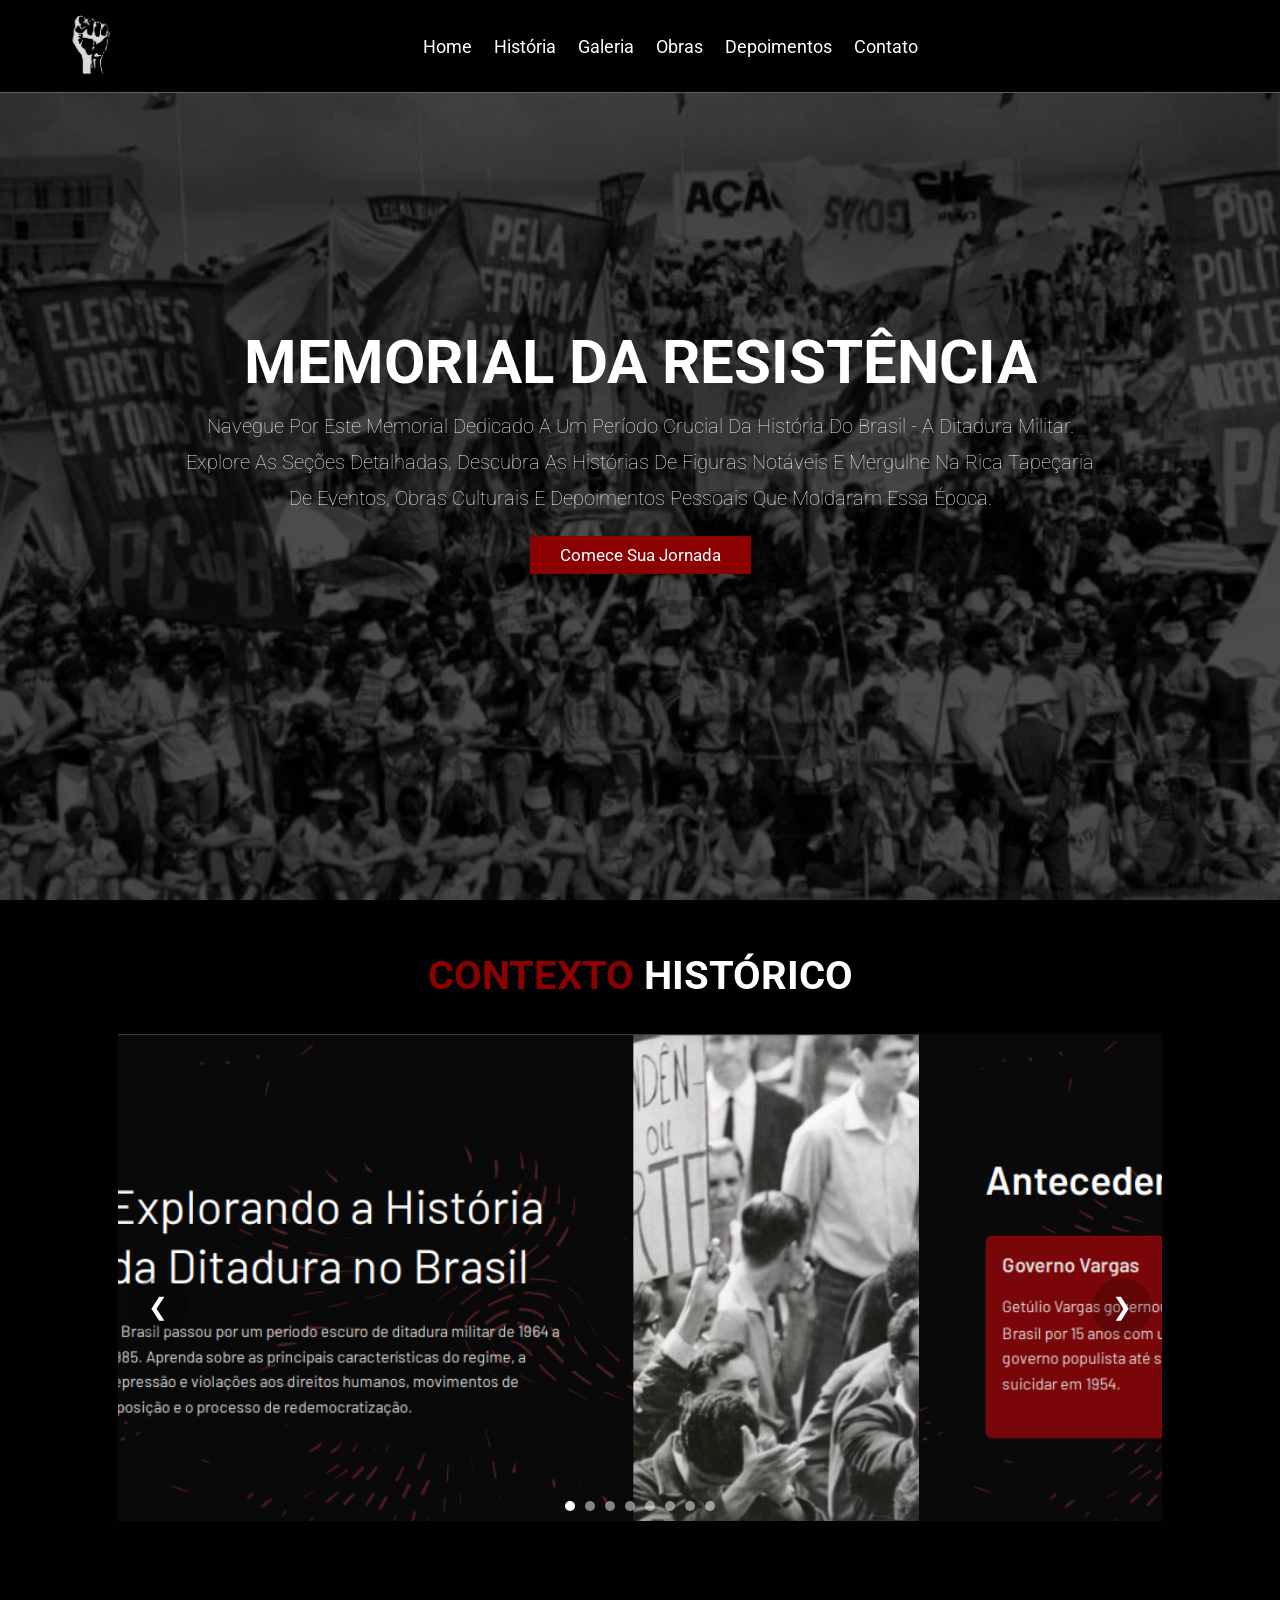
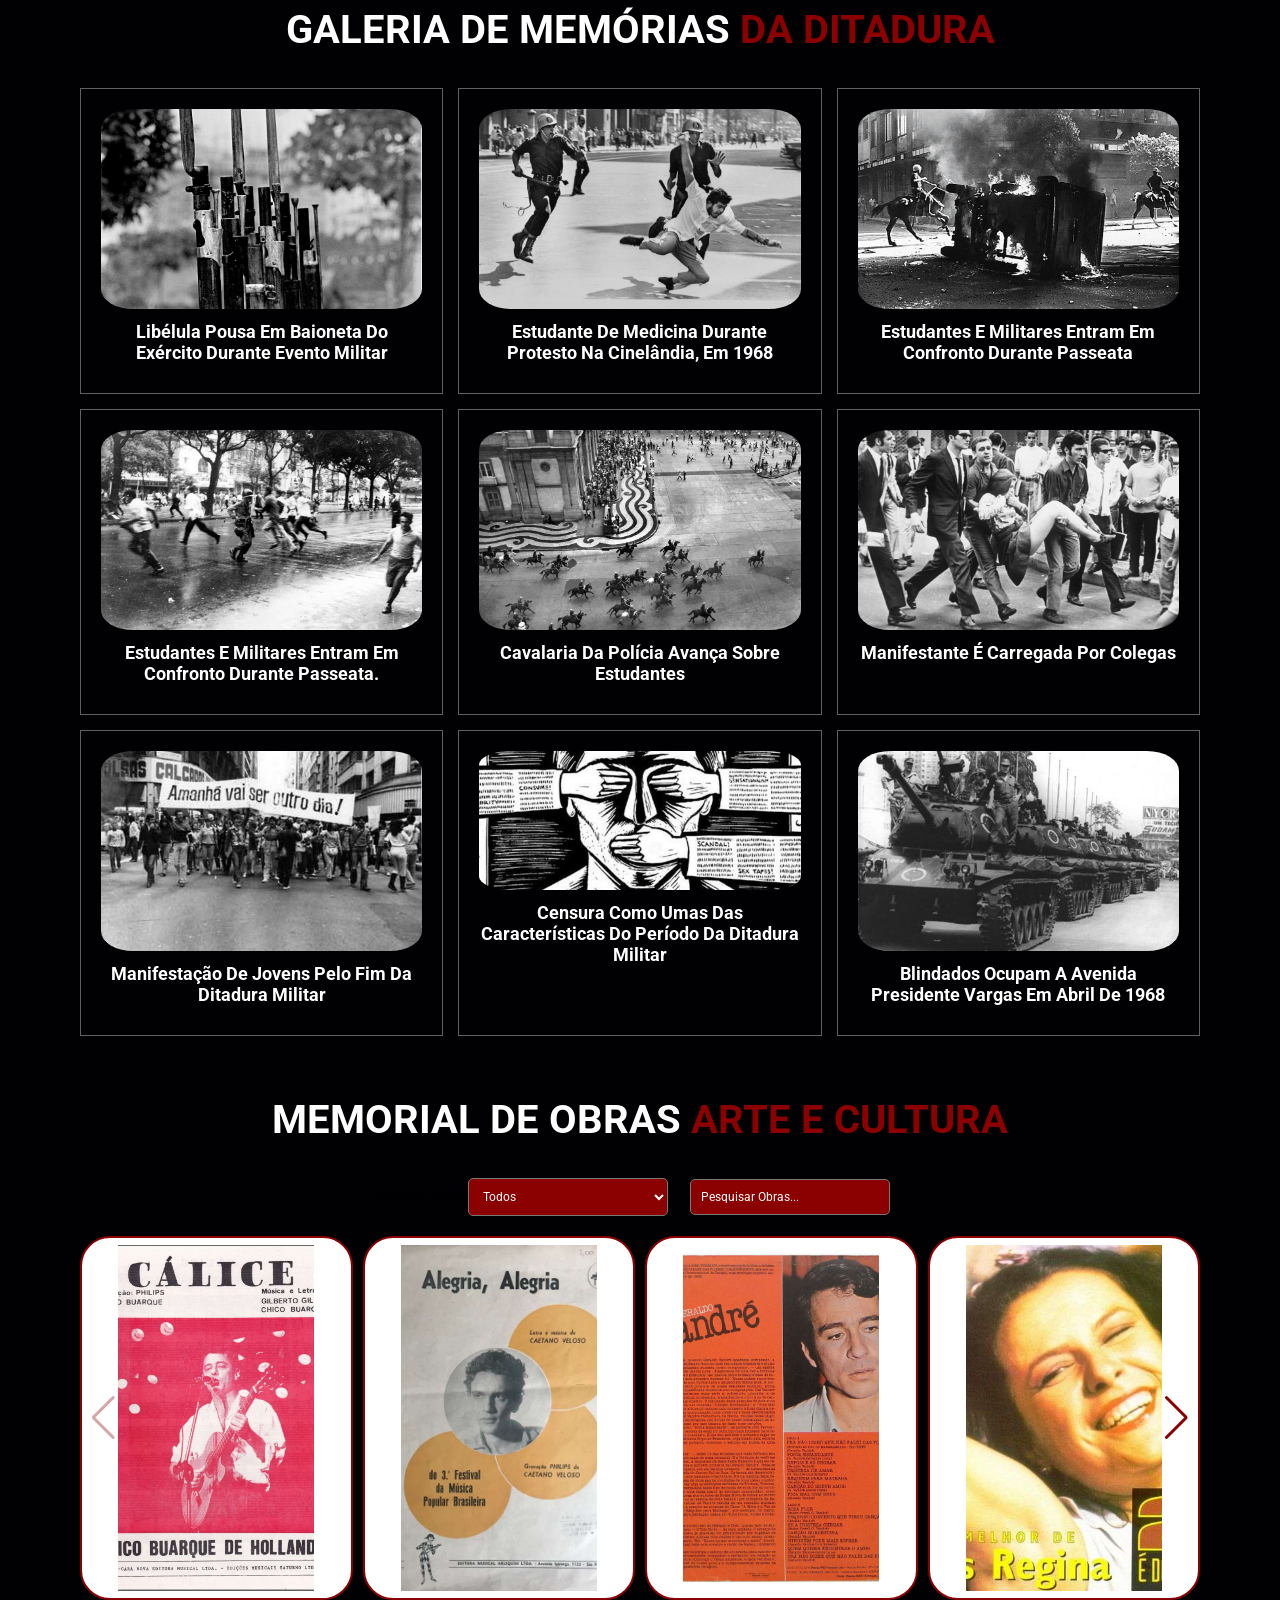
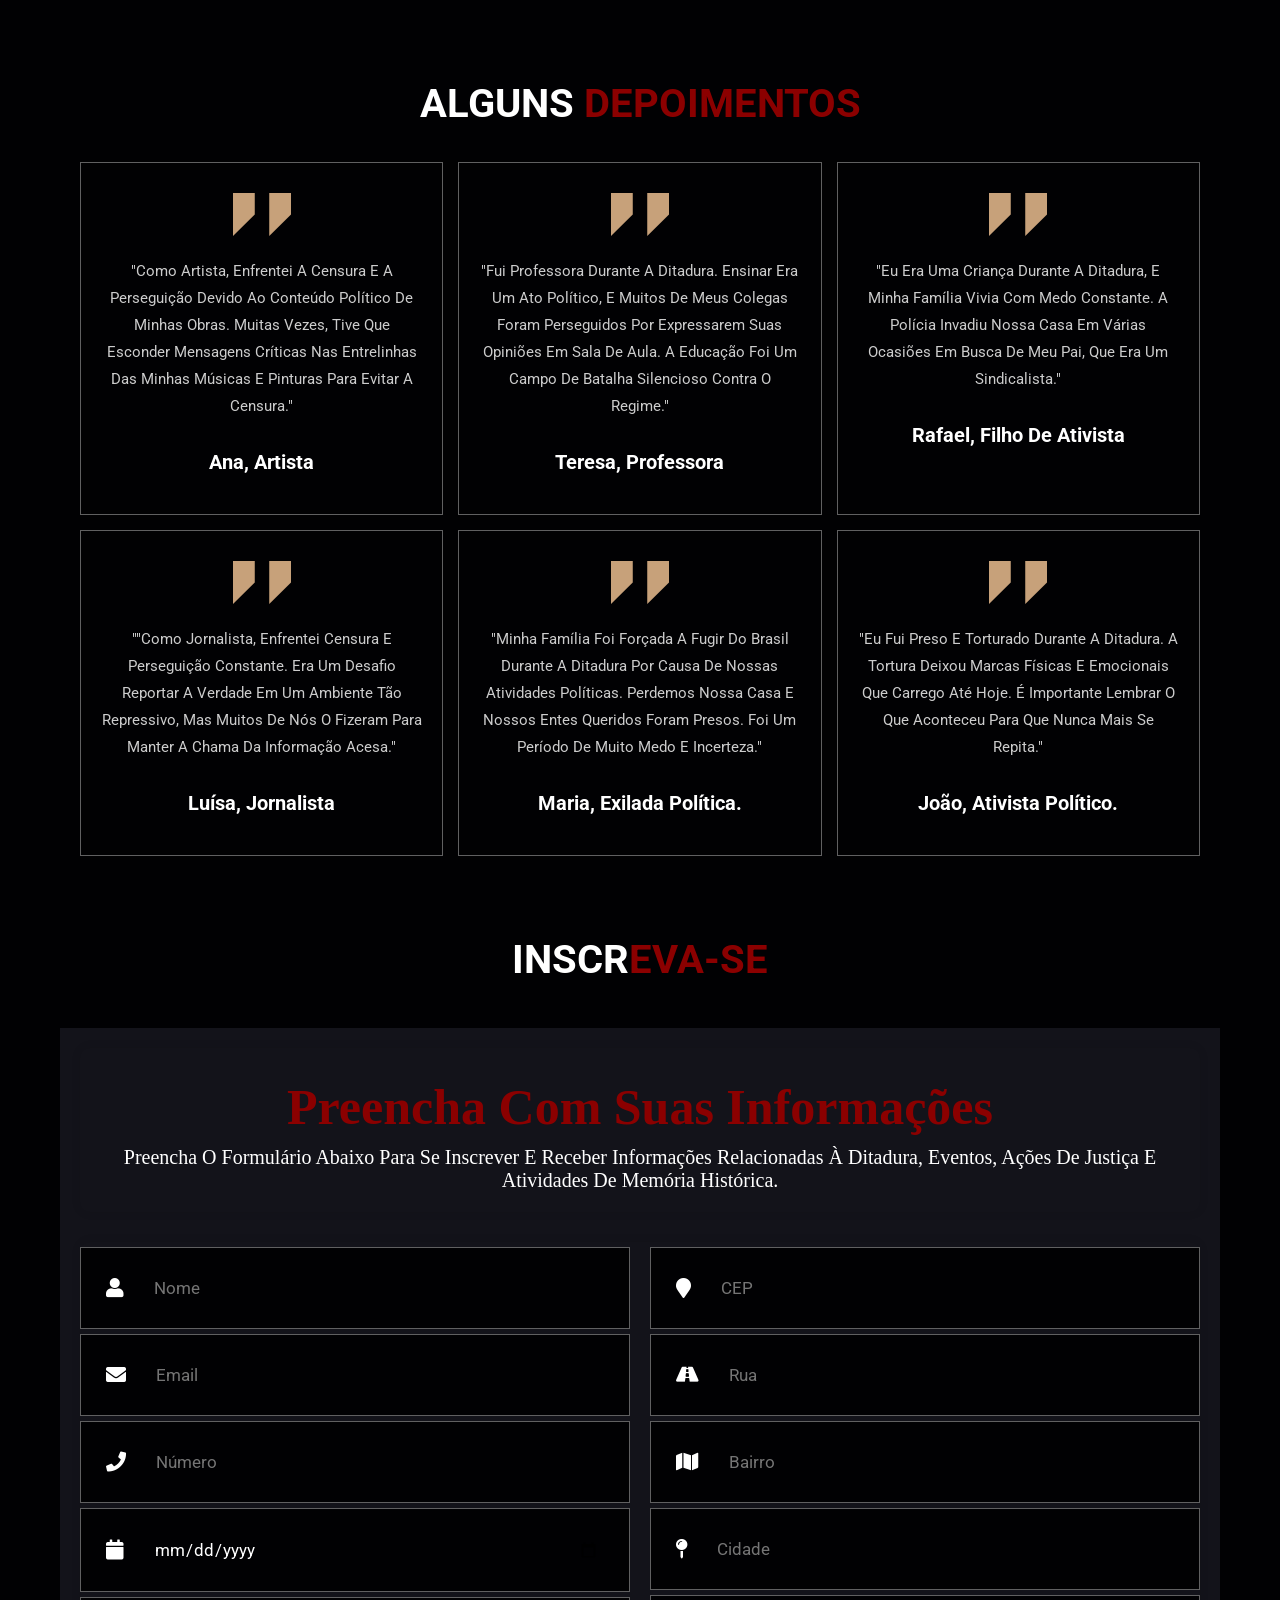
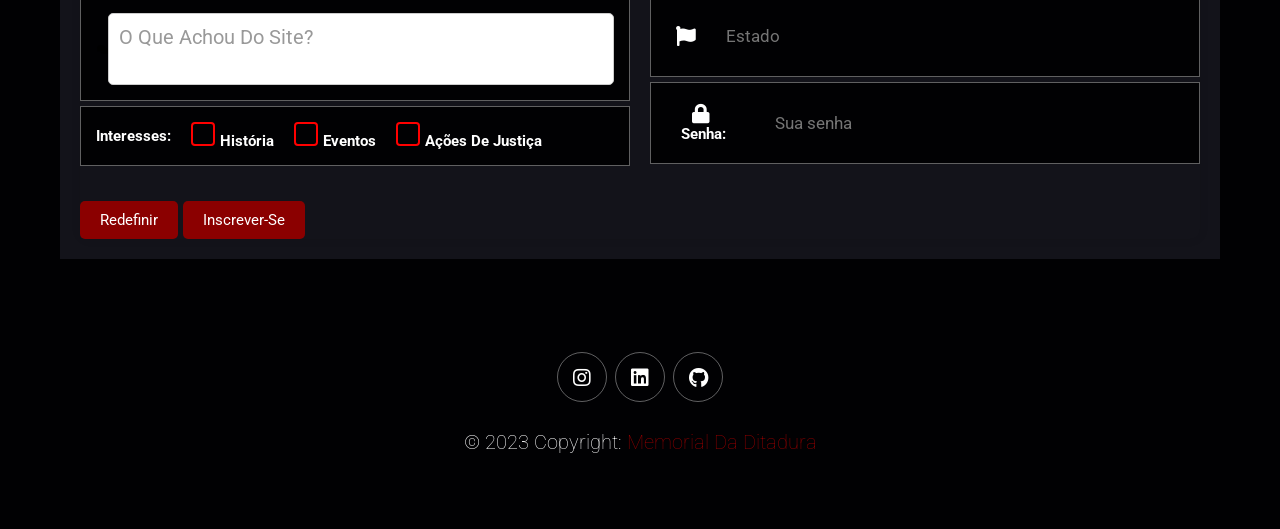
<file: index.html>
<!DOCTYPE html>
<html lang="PT-BR">
<head>
    <meta charset="UTF-8">
    <meta http-equiv="X-UA-Compatible" content="IE=edge">
    <meta name="viewport" content="width=device-width, initial-scale=1.0">
    <title>Memorial da Resistência</title>

  
    <link rel="stylesheet" href="https://cdnjs.cloudflare.com/ajax/libs/font-awesome/5.15.4/css/all.min.css">
    <script src="https://code.jquery.com/jquery-3.6.0.min.js"></script>
    <script src="https://cdn.jsdelivr.net/npm/swiper/swiper-bundle.min.js"></script>
    <link rel="stylesheet" href="https://unpkg.com/swiper/swiper-bundle.min.css" />
    <script src="https://unpkg.com/swiper/swiper-bundle.min.js"></script>

    <link rel="stylesheet" href="css/style.css">

</head>
<body>

<header class="header">

    <section class="flex">

        <a href="#home" class="logo">
            <img src="images/resistencia.png" alt="">
        </a>
    
        <nav class="navbar">
            <a href="#home">home</a>
            <a href="#carousel">história</a>
            <a href="#menu">Galeria</a>
            <a href="#products">Obras</a>
            <a href="#review">Depoimentos</a>
            <a href="#contact">Contato</a>
        </nav>
    
        <div class="icons">
            <div class="fas fa-bars" id="menu-btn"></div>
        </div>
    </section>

</header>


<div class="home-container">
    <div class="shadow-overlay"></div>
    <section class="home" id="home">
        
        <div class="content">
            <h3>Memorial da Resistência</h3>
            <p>Navegue por este memorial dedicado a um período crucial da história do Brasil - a Ditadura Militar. Explore as seções detalhadas, descubra as histórias de figuras notáveis e mergulhe na rica tapeçaria de eventos, obras culturais e depoimentos pessoais que moldaram essa época.</p>
            <a href="#about" class="btn">Comece sua Jornada</a>
        </div>
        
    
    </section>

</div>

<br><br>
<section class="about" id="about">
    <h1 class="heading"> <span>Contexto</span> Histórico </h1>
    <div class="carousel" id="carousel">
        <div class="carousel-container">
            <img src="images/slide1.png" alt="Imagem 1">
            <img src="images/slide2.png" alt="Imagem 2">
            <img src="images/slide3.png" alt="Imagem 3">
            <img src="images/slide4.png" alt="Imagem 4">
            <img src="images/slide5.png" alt="Imagem 5">
            <img src="images/slide6.png" alt="Imagem 6">
            <img src="images/slide7.png" alt="Imagem 7">
            <img src="images/slide8.png" alt="Imagem 8">
        </div>
        <button class="prev">&#10094;</button>
        <button class="next">&#10095;</button>
        <div class="carousel-indicators"></div>
    </div>
    
</div>

<section class="menu" id="menu">
<br><br><br><br><br>
    <h1 class="heading"> Galeria de Memórias <span>da Ditadura </span> </h1>

    <div class="box-container">

        <div class="box">
            <img src="images//2.jpg" alt="" data-fullscreen="images//2.jpg">
            <h3>Libélula pousa em baioneta do exército durante evento militar</h3>
        </div>

        <div class="box">
            <img src="images/3.jpg" alt="" data-fullscreen="images//3.jpg">
            <h3>Estudante de medicina durante protesto na Cinelândia, em 1968</h3>
        </div>

        <div class="box">
            <img src="images/4.jpg" alt="" data-fullscreen="images//4.jpg">
            <h3>Estudantes e militares entram em confronto durante passeata</h3>
        </div>

        <div class="box">
            <img src="images/5.jpg" alt="" data-fullscreen="images//5.jpg">
            <h3>Estudantes e militares entram em confronto durante passeata.</h3>
        </div>

        <div class="box">
            <img src="images/6.jpg" alt="" data-fullscreen="images//6.jpg">
            <h3>Cavalaria da polícia avança sobre estudantes</h3>
        </div>

        <div class="box">
            <img src="images/7.jpg" alt="" data-fullscreen="images//7.jpg">
            <h3>Manifestante é carregada por colegas</h3>
        </div>

        <div class="box">
            <img src="images/8.jpg" alt="" data-fullscreen="images//8.jpg">
            <h3>Manifestação de jovens pelo fim da ditadura militar</h3>
        </div>

        <div class="box">
            <img src="images/9.jpg" alt="" data-fullscreen="images//9.jpg">
            <h3>Censura como umas das características do período da Ditadura Militar</h3>
        </div>

        <div class="box">
            <img src="images/10.jpg" alt="" data-fullscreen="images//10.jpg">
            <h3>Blindados ocupam a Avenida Presidente Vargas em abril de 1968</h3>
        </div>

    </div>

</section>
<section class="products" id="products">
    <h1 class="heading">Memorial de Obras <span>Arte e Cultura</span></h1>

    <div class="controls">
        <div class="genre-selector">
            <label for="genre-select">Selecione um Gênero:</label>
            <select id="genre-select">
                <option value="all">Todos</option>
                <option value="musica">Músicas</option>
                <option value="teatro">Teatro</option>
                <option value="cinema">Cinema</option>
                <option value="livro">Livros</option>
            </select>
        </div>

        <div class="search-bar">
            <input type="text" id="search" placeholder="Pesquisar obras...">
        </div>
        
    </div>

    <div class="swiper mySwiper container">
        <div class="swiper-wrapper content">

            <!-- musica -->
            <div class="swiper-slide swiper-card card musica" data-card-name="Calice">
                <div class="card-content">
                    <div class="image">
                        <a href="https://youtu.be/9y2xB90A0CY?si=echhiOityg7bw3gD" target="_blank">
                        <img src="images/musicas/calice.jpg" alt="Música 1"></a>
                    </div>
                </div>
                </div>
            <div class="swiper-slide swiper-card card musica" data-card-name="Alegria, Alegria">
                <div class="card-content">
                    <div class="image">
                        <a href="https://youtu.be/hmK9GylXRh0?si=DTQQ-PNYod2fXxaB" target="_blank">
                        <img src="images/musicas/Al3egria.jpg" alt="Música 1"></a>
                    </div>
                </div>
            </div>
            <div class="swiper-slide swiper-card card musica" data-card-name="Pra não dizer que não falei das flores">
                <div class="card-content">
                    <div class="image">
                        <a href="https://youtu.be/KdvsXn8oVPY?si=mIXqTY3kvSJOv6E1" target="_blank">
                        <img src="images/musicas/flores.jpg" alt="Música 1"></a>
                    </div>
                </div>
            </div>
            <div class="swiper-slide swiper-card card musica" data-card-name="Elis Regina - O Bêbado e a Equilibrista">
                <div class="card-content">
                    <div class="image">
                        <a href="https://youtu.be/1g_p4Xcn5CE?si=co0h56-btBNtQugB" target="_blank">
                        <img src="images/musicas/bebado.jpg" alt="Música 1"></a>
                    </div>
                </div>
            </div>
            <div class="swiper-slide swiper-card card musica" data-card-name="Sérgio Sampaio - Bloco Na Rua">
                <div class="card-content">
                    <div class="image">
                        <a href="https://youtu.be/rsiAN__ii7E?si=BIImvA5jxAjwujxM" target="_blank">
                        <img src="images/musicas/bloco.jpg" alt="Música 1"></a>
                    </div>
                </div>
            </div>
            <div class="swiper-slide swiper-card card musica" data-card-name="Chico Buarque - Apesar de Você">
                <div class="card-content">
                    <div class="image">
                        <a href="https://youtu.be/bGAJlOwUgHY?si=zcdD6FIsGPVOFafD" target="_blank">
                        <img src="images/musicas/apesar.jpg" alt="Música 1"></a>
                    </div>
                </div>
            </div>
            <div class="swiper-slide swiper-card card musica" data-card-name="Caetano Veloso - é proibido proibir">
                <div class="card-content">
                    <div class="image">
                        <a href="https://youtu.be/7hYxfP5q5og?si=gkfYw7y7U2bXXysY" target="_blank">
                        <img src="images/musicas/proibida.jpg" alt="Música 1"></a>
                    </div>
                </div>
            </div>
            <div class="swiper-slide swiper-card card musica" data-card-name="Caetano Veloso, Maria Gadú - Vaca Profana">
                <div class="card-content">
                    <div class="image">
                        <a href="https://youtu.be/MOXTfMQHutQ?si=lC8zpk1qxwIGGRXV" target="_blank">
                        <img src="images/musicas/vaca.jpg" alt="Música 1"></a>
                    </div>
                </div>
            </div>
            
            <!-- Teatro -->
            <div class="swiper-slide swiper-card card teatro" data-card-name="Liberdade, Liberdade, de Millôr Fernandes e Flávio Rangel">
                <div class="card-content">
                    <div class="image">
                        <a href="https://www.passeiweb.com/liberdade_liberdade/" target="_blank">
                        <img src="images/teatro/liberdade.jpg" alt="Teatro 1"></a>
                    </div>
                </div>
            </div>
            <div class="swiper-slide swiper-card card teatro" data-card-name="papa-highirte">
                <div class="card-content">
                    <div class="image">
                        <a href="https://grupotapa.com.br/espetaculos/papa-highirte/" target="_blank">
                        <img src="images/teatro/papa.jpg" alt="Teatro 1"></a>
                    </div>
                </div>
            </div>
            <div class="swiper-slide swiper-card card teatro" data-card-name="Abajur Lilás">
                <div class="card-content">
                    <div class="image">
                        <a href="https://www.assistoporquegosto.com.br/blog/index.php/abajur-lilas/" target="_blank">
                        <img src="images/teatro/abajur.jpg" alt="Teatro 1"></a>
                    </div>
                </div>
            </div>
            <div class="swiper-slide swiper-card card teatro" data-card-name="Roda Viva">
                <div class="card-content">
                    <div class="image">
                        <a href="https://enciclopedia.itaucultural.org.br/evento405843/roda-viva" target="_blank">
                        <img src="images/teatro/roda.jpg" alt="Teatro 1"></a>
                    </div>
                </div>
            </div>
    
            
            <!-- cinema -->
            <div class="swiper-slide swiper-card card cinema" data-card-name="Batismo de Sangue">
                <div class="card-content">
                    <div class="image">
                        <a href="https://app.primevideo.com/detail?gti=amzn1.dv.gti.34bab849-e044-22e6-8488-379d3e2d8e1b&ref_=atv_dp_share_mv&r=web" target="_blank"><img src="images/FILMES/batismo.jpg" alt="Cinema 1"></a>
                    </div>
                </div>
            </div>
            <div class="swiper-slide swiper-card card cinema" data-card-name="Lamarca">
                <div class="card-content">
                    <div class="image">
                     <a href="https://youtu.be/wv_E9M2zcbw?si=L0X3faUSNqUB44iD" target="_blank"><img src="images/FILMES/lamarca.jpg" alt="Cinema 1"></a>
                    </div>
                </div>
            </div>
            <div class="swiper-slide swiper-card card cinema" data-card-name="O que é isso companheiro?">
                <div class="card-content">
                    <a href=" https://globoplay.globo.com/o-que-e-isso-companheiro/t/7TXqxPchRv/" target="_blank"><div class="image">
                        <img src="images/FILMES/oq.jpg" alt="Cinema 1">
                    </a>
                    </div>
                </div>
            </div>
            <div class="swiper-slide swiper-card card cinema" data-card-name="O dia que durou 21 anos">
                <div class="card-content">
                    <div class="image">
                        <a href=" https://youtu.be/QJCugIKcWNs?si=40y4o8Gl8vuieZgo" target="_blank"> 
                        <img src="images/FILMES/o dia.jpg" alt="Cinema 1"></a>
                    </div>
                </div>
            </div>
            <div class="swiper-slide swiper-card card cinema" data-card-name="Tatuagem">
                <div class="card-content">
                    <div class="image">
                        <a href="https://www.netflix.com/watch/81295580?s=a&trkid=274143858&t=6&trg=cp" target="_blank">
                        <img src="images/FILMES/tatuagem.jpg" alt="Cinema 1"></a>
                    </div>
                </div>
            </div>
            <div class="swiper-slide swiper-card card cinema" data-card-name="ZuuAngel">
                <div class="card-content">
                    <div class="image">
                        <a href="https://www.primevideo.com/detail/0R1Y22A8YF7VB6BPCX53XLM2CM/ref=atv_dp_share_cu_r" target="_blank">
                        <img src="images/FILMES/zuzu.jpg" alt="Cinema 1"></a>
                    </div>
                </div>
            </div>
            <div class="swiper-slide swiper-card card cinema" data-card-name="Cabra-Cega">
                <div class="card-content">
                    <div class="image">
                        <a href="https://app.primevideo.com/detail?gti=amzn1.dv.gti.2cba5145-05ea-4167-26b6-e99285d6ed24&ref_=atv_dp_share_mv&r=web" target="_blank">
                        <img src="images/FILMES/cabra.png" alt="Cinema 1"></a>
                    </div>
                </div>
            </div>
            <div class="swiper-slide swiper-card card cinema" data-card-name="marighella">
                <div class="card-content">
                    <div class="image">
                        <a href="https://globoplay.globo.com/marighella/t/gpJRB7PKjY/?origemId=91698" target="_blank">
                        <img src="images/FILMES/mari.jpg" alt="Cinema 1"></a>
                    </div>
                </div>
            </div>

            <!-- Livros -->
            <div class="swiper-slide swiper-card card livro" data-card-name="O mundo Socialismo">
                <div class="card-content">
                    <div class="image">
                        <a href="https://blogdaboitempo.com.br/guia-de-leitura-caio-prado-adc28/" target="_blank">
                        <img src="images/livros/soocialismo.jpg" alt="Livro 1"></a>
                    </div>
                </div>
            </div>
            <div class="swiper-slide swiper-card card livro" data-card-name="Historia militar no brasil">
                <div class="card-content">
                    <div class="image">
                        <a href="https://livraria.senado.leg.br/historia-militar-do-brasil-vol-192" target="_blank">
                        <img src="images/livros/historia.jpg" alt="Livro 1"></a>
                    </div>
                </div>
            </div>
            <div class="swiper-slide swiper-card card livro" data-card-name="Torturas e torturados">
                <div class="card-content">
                    <div class="image">
                        <a href="https://www.marxists.org/portugues/tematica/livros/diversos/torturas_torturados.htm" target="_blank">
                        <img src="images/livros/tortura.jpg" alt="Livro 1"></a>
                    </div>
                </div>
            </div>
            <div class="swiper-slide swiper-card card livro" data-card-name="A revolução Brasileira">
                <div class="card-content">
                    <div class="image">
                        <a href="https://www.amazon.com.br/Revolução-Brasileira-Caio-Prado-Junior/dp/851108004X" target="_blank">
                        <img src="images/livros/revolucao.jpg" alt="Livro 1"></a>
                    </div>
                </div>
            </div>
            <div class="swiper-slide swiper-card card livro" data-card-name="Dez Historias imorais">
                <div class="card-content">
                    <div class="image">
                        <a href="https://www.levyleiloeiro.com.br/peca.asp?ID=378794" target="_blank">
                        <img src="images/livros/dez.jpg" alt="Livro 1"></a>
                    </div>
                </div>
            </div>
            <div class="swiper-slide swiper-card card livro" data-card-name="copacabana">
                <div class="card-content">
                    <div class="image">
                        <a href="https://www.amazon.com.br/Um-Nazista-Copacabana-Ubiratan-Muarrek/dp/8532530060" target="_blank">
                        <img src="images/livros/copacabana.jpg" alt="Livro 1"></a>
                    </div>
                </div>
            </div>
            <div class="swiper-slide swiper-card card livro" data-card-name="zero">
                <div class="card-content">
                    <div class="image">
                        <a href="https://www.amazon.com.br/Zero-Ignácio-Loyola-Brandão/dp/8526024906" target="_blank">
                        <img src="images/livros/0.jpg" alt="Livro 1"></a>
                    </div>
                </div>
            </div>
            <div class="swiper-slide swiper-card card livro" data-card-name="o cobrador">
                <div class="card-content">
                    <div class="image">
                        <a href="https://www.amazon.com.br/Cobrador-Rubem-Fonseca/dp/8522011184" target="_blank">
                        <img src="images/livros/cobrador.jpg" alt="Livro 1"></a>
                    </div>
                </div>
            </div>
    </div>
    <div class="swiper-button-next"></div>
    <div class="swiper-button-prev"></div>
</section>

<section class="review" id="review">

    <h1 class="heading">Alguns<span> Depoimentos</span> </h1>

    <div class="box-container">

        <div class="box">
            <img src="images/quote-img.png" alt="" class="quote">
            <p>"Como artista, enfrentei a censura e a perseguição devido ao conteúdo político de minhas obras. Muitas vezes, tive que esconder mensagens críticas nas entrelinhas das minhas músicas e pinturas para evitar a censura."</p>
            <h3> Ana, artista</h3>
        </div>
        <div class="box">
            <img src="images/quote-img.png" alt="" class="quote">
            <p>"Fui professora durante a ditadura. Ensinar era um ato político, e muitos de meus colegas foram perseguidos por expressarem suas opiniões em sala de aula. A educação foi um campo de batalha silencioso contra o regime."</p>
            <h3> Teresa, professora</h3>
        </div>
        <div class="box">
            <img src="images/quote-img.png" alt="" class="quote">
            <p>"Eu era uma criança durante a ditadura, e minha família vivia com medo constante. A polícia invadiu nossa casa em várias ocasiões em busca de meu pai, que era um sindicalista."</p>
            <h3> Rafael, filho de ativista</h3>
        </div>
        <div class="box">
            <img src="images/quote-img.png" alt="" class="quote">
            <p>""Como jornalista, enfrentei censura e perseguição constante. Era um desafio reportar a verdade em um ambiente tão repressivo, mas muitos de nós o fizeram para manter a chama da informação acesa."</p>
            <h3> Luísa, jornalista</h3>
        </div>
        <div class="box">
            <img src="images/quote-img.png" alt="" class="quote">
            <p>"Minha família foi forçada a fugir do Brasil durante a ditadura por causa de nossas atividades políticas. Perdemos nossa casa e nossos entes queridos foram presos. Foi um período de muito medo e incerteza."</p>
            <h3> Maria, exilada política.</h3>
        </div>
        <div class="box">
            <img src="images/quote-img.png" alt="" class="quote">
            <p> "Eu fui preso e torturado durante a ditadura. A tortura deixou marcas físicas e emocionais que carrego até hoje. É importante lembrar o que aconteceu para que nunca mais se repita."</p>
            <h3> João, ativista político.

            </h3>
        </div>


    </div>

</section>

<section class="contact" id="contact">
    <h1 class="heading"> Inscr<span>eva-se</span></h1>
    <div class="row">
        <div class="texto">
            <h1>Preencha com suas informações</h1>
            <p>Preencha o formulário abaixo para se inscrever e receber informações relacionadas à ditadura, eventos, ações de justiça e atividades de memória histórica.</p>
        </div>
        <div class="form-container">
            <form id="myForm" action="" method="post">
                <div class="form-column">
                    <div class="inputBox">
                        <span class="fas fa-user"></span>
                        <input type="text" placeholder="Nome" id="name" required>
                    </div>
                    <div class="inputBox">
                        <span class="fas fa-envelope"></span>
                        <input type="email" placeholder="Email" id="email" required>
                    </div>
                    <div class="inputBox">
                        <span class="fas fa-phone"></span>
                        <input type="number" placeholder="Número" id="phone" required>
                    </div>
                    <div class="inputBox">
                        <span class="fas fa-calendar"></span>
                        <input type="date" placeholder="Data de Nascimento" id="date" required>
                    </div>
                    <div class="inputBox"> 
                        <i class="fa fa-fw fa-comments"></i>
                        <textarea type="message" placeholder="O que achou do site?" required></textarea>
                    </div>  
                    <div class="inputBox">
                        <label>Interesses:</label>
                        <div class="checkbox-item">
                            <input type="checkbox" id="interesse1" name="interesses" value="historia">
                            <label for="interesse1">História</label>
                        </div>
                        <div class="checkbox-item">
                            <input type="checkbox" id="interesse2" name="interesses" value="eventos">
                            <label for="interesse2">Eventos</label>
                        </div>
                        <div class="checkbox-item">
                            <input type="checkbox" id="interesse3" name="interesses" value="justica">
                            <label for="interesse3">Ações de Justiça</label>
                        </div>
                    </div>                  
                </div> 
                <div class="form-column">
                    <div class="inputBox">
                        <span class="fas fa-map-marker"></span>
                        <input type="text" placeholder="CEP" id="cep" required>
                    </div>
                    <div class="inputBox">
                        <span class="fas fa-road"></span>
                        <input type="text" placeholder="Rua" id="rua">
                    </div>
                    <div class="inputBox">
                        <span class="fas fa-map"></span>
                        <input type="text" placeholder="Bairro" id="bairro">
                    </div>
                    <div class="inputBox">
                        <span class="fas fa-map-pin"></span>
                        <input type="text" placeholder="Cidade" id="cidade">
                    </div>
                    <div class="inputBox">
                        <span class="fas fa-flag"></span>
                        <input type="text" placeholder="Estado" id="estado">
                    </div>
                    <div class="inputBox">
                        <label for="password"><span class="fas fa-lock" required></span> Senha:</label>
                        <input type="password" id="password" name="password" placeholder="Sua senha" required>
                    </div>
                    
                </div>
                <div class="button-container">
                    
                    <input type="reset" name="reset_btn" value="Redefinir" class="btn">
                    <input type="submit" value="Inscrever-se" class="btn">
                </div>
            </form>
        </div>
</section>

<section class="footer">

    <div class="share">
        <a href="https://instagram.com/joziinha.oliveira?igshid=OGQ5ZDc2ODk2ZA%3D%3D&utm_source=qr" target="_blank" class="fab fa-instagram"></a>
        <a href="https://www.linkedin.com/in/joanaoliveiraelias/" target="_blank" class="fab fa-linkedin"></a>
        <a href="https://github.com/joana-elias-oliveira" target="_blank" class="fab fa-github"></a>
    </div>

    <div class="credit">© 2023 Copyright:<span> Memorial da Ditadura</span> </div>

</section>

<script src="js/script.js"></script>

</body>
</html>
</file>
<file: css/style.css>
@import url('https://fonts.googleapis.com/css2?family=Roboto:wght@100;300;400;500;700&display=swap');

:root {
    --main-color: #8b0000;
    --black: #13131a;
    --bg: #010103;
    --border: .1rem solid rgba(255, 255, 255, 0.371);
}

* {
    font-family: 'Roboto', sans-serif;
    margin: 0;
    padding: 0;
    box-sizing: border-box;
    outline: none;
    border: none;
    text-decoration: none;
    text-transform: capitalize;
    transition: .2s linear;
}

html {
    font-size: 62.5%;
    overflow-x: hidden;
    scroll-padding-top: 9rem;
    scroll-behavior: smooth;
}

html::-webkit-scrollbar {
    width: .8rem;
}

html::-webkit-scrollbar-track {
    background: transparent;
}

html::-webkit-scrollbar-thumb {
    background: #fff;
    border-radius: 5rem;
}

body {
    background: var(--bg);
}

section {
    padding: 3rem 2rem;
    margin: 0 auto;
    max-width: 1200px;
}

.heading {
    text-align: center;
    color: #fff;
    text-transform: uppercase;
    padding-bottom: 3.5rem;
    font-size: 4rem;
}

.heading span {
    color: var(--main-color);
    text-transform: uppercase;
}

.btn {
    margin-top: 1rem;
    display: inline-block;
    padding: .9rem 3rem;
    font-size: 1.7rem;
    color: #fff;
    background: var(--main-color);
    cursor: pointer;
}


.btn:hover {
    letter-spacing: .2rem;
}

.header {
    position: fixed;
    top: 0;
    left: 0;
    right: 0;
    z-index: 1000;
    border-bottom: var(--border);
    background: var(--bg);
}

.header .flex {
    display: flex;
    align-items: center;
    justify-content: space-between;
    position: relative;
    padding-top: 1.5rem;
    padding-bottom: 1.5rem;
}

.header .logo img {
    height: 6rem;
}

.header .navbar a {
    margin: 0 1rem;
    font-size: 1.8rem;
    color: #fff;
}

.header .navbar a:hover {
    color: var(--main-color);
    border-bottom: .1rem solid var(--main-color);
    padding-bottom: .5rem;
}

.header .icons div {
    color: #fff;
    cursor: pointer;
    font-size: 2.5rem;
    margin-left: 2rem;
}

.header .icons div:hover {
    color: var(--main-color);
}

#menu-btn {
    display: none;
}

.home-container {
    background: url(../images/tome.png) no-repeat;
    background-size: cover;
    background-position: center;
    position: relative;
}

.shadow-overlay {
    position: absolute;
    top: 0;
    left: 0;
    width: 100%;
    height: 100%;
    background: rgba(0, 0, 0, 0.7);
    z-index: 1;
}

.home {
    min-height: 100vh;
    display: flex;
    align-items: center;
}

.home .content {
    text-align: center;
    max-width: 80%;
    margin: 0 auto;
    z-index: 2;
}

.home .content h3 {
    font-size: 6rem;
    text-transform: uppercase;
    color: #fff;
}

.home .content p {
    font-size: 2rem;
    font-weight: lighter;
    line-height: 1.8;
    padding: 1rem 0;
    color: #eee;

}
.carousel {
    position: relative;
    margin: 0 auto;
    width: 90%; 
    max-width: 100%; 
    height: auto;
    overflow: hidden;
    background-color: #222;
    text-align: center;
    display: flex;
    flex-direction: column;
    justify-content: center;
    align-items: center;
}

.carousel-container {
    display: flex;
    transition: transform 0.3s ease;
    width: 100%; 
    max-width: 100%; 
    height: auto; 
}

.carousel-container img {
    width: 100%;
    height: auto;
    object-fit: cover;
}

.prev,
.next {
    position: absolute;
    top: 50%;
    background-color: rgba(0, 0, 0, 0.2);
    border: none;
    color: white;
    padding: 15px 20px;
    font-size: 24px;
    cursor: pointer;
    z-index: 1;
    transition: background-color 0.3s ease;
}

.prev:hover,
.next:hover {
    background-color: rgba(0, 0, 0, 0.7);
}

.prev {
    left: 10px;
    border-radius: 50%;
}

.next {
    right: 10px;
    border-radius: 50%;
}

.carousel-indicators {
    position: absolute;
    bottom: 10px;
    left: 50%;
    transform: translateX(-50%);
    display: flex;
}

.carousel-indicator {
    width: 10px;
    height: 10px;
    background-color: rgba(255, 255, 255, 0.5);
    margin: 0 5px;
    border-radius: 50%;
    cursor: pointer;
    transition: background-color 0.3s ease;
}

.carousel-indicator.active {
    background-color: white;
}
.menu .box-container {
    display: grid;
    grid-template-columns: repeat(auto-fit, minmax(30rem, 1fr));
    gap: 1.5rem
}

.menu .box-container .box {
    border: var(--border);
    text-align: center;
    padding: 2rem;
}

.menu .box-container .box img {
    max-height: 200px;
    width: 100%;
    object-fit: cover;
    border-radius: 10%;
    object-position: center bottom;
    cursor: pointer;
}

.menu .box-container .box h3 {
    color: #fff;
    font-size: 1.8rem;
    padding: 1rem 0;
    text-align: center;
    margin: 0 auto;
}

.menu .box-container .box .price {
    color: #fff;
    font-size: 2.5rem;
    padding: .5rem 0;
}

.menu .box-container .box .price span {
    font-size: 1.5rem;
    text-decoration: line-through;
    font-weight: lighter;
}

.menu .box-container .box:hover {
    background: #8b0000;
}

.menu .box-container .box:hover>* {
    color: white;
}

.fullscreen-overlay {
    position: fixed;
    top: 0;
    left: 0;
    width: 100%;
    height: 100%;
    background: rgba(0, 0, 0, 0.7);
    display: flex;
    justify-content: center;
    align-items: center;
}

.fullscreen-overlay img {
    max-width: 90%;
    max-height: 90%;
}

.fullscreen-overlay img,
.fullscreen-overlay button {
    cursor: pointer;
}

.fullscreen-overlay button.close-button {
    position: absolute;
    top: 10px;
    right: 10px;
    background: rgba(255, 255, 255, 0.5);
    border: none;
    border-radius: 50%;
    font-size: 24px;
    line-height: 24px;
    width: 30px;
    height: 30px;
    text-align: center;
    color: #000;
}

.products {
    text-align: center;
}

.products .genre-selector,
.products .search-bar {
    display: inline-block;
    vertical-align: middle;
    margin-right: 20px;
}

.products .genre-selector select,
.products .search-bar input {
    padding: 10px;
    background: #8b0000;
    color: #fff;
    border: 1px solid #777;
    border-radius: 5px;
    font-size: 1.2rem;
    width: 200px;
}


.products .search-bar input::placeholder {
    color: #fff;
}

.products .genre-selector select option:hover {
    background: black;
    color: #8b0000;
}
.swiper {
    width: 100%;
    overflow: hidden;
}

.swiper-card {
    position: relative;
    cursor: pointer;
    overflow: hidden;
    display: block;
    transition: transform 0.3s; 
}

.swiper-card:hover {
    transform: scale(1.05); 
}


section .card .image {
    height: 350px;
    width: 200px;
    padding: 2px;
    
}

section .card .image img {
    height: 100%;
    width: 100%;
    object-fit: cover;
}

.card {
    position: relative;
    background: #ffffff;
    border-radius: 30px;
    border-color: #8b0000;
    border-width: 2.5px;
    border-style: solid;
    margin: 20px 0;
}

.card .card-content {
    display: flex;
    flex-direction: column;
    align-items: center;
    padding: 5px;
    
    transition: opacity 0.3s
}

.swiper-card:hover .swiper-card .card-content {
    opacity: 1; 
}

.swiper-button-slider {
    width: 150%;
    display: flex;
    justify-content: space-around;
    margin-top: 20px;
}

.swiper-button-slider button {
    outline: none;
    border: none;
    color: rgb(94, 94, 94);
    padding: 13px 50px;
    border-radius: 20px;
    font-size: 15px;
    transition: all 0.3s ease;
    cursor: pointer;
}

.swiper-button-next,
.swiper-button-prev {
    opacity: 1;
    color: #8b0000;
    transition: all 0.3s ease;
}

.swiper-button-next,
.swiper-button-prev:hover {
    opacity: 1;
    color: #8b0000;
}

.review .box-container {
    display: grid;
    grid-template-columns: repeat(auto-fit, minmax(30rem, 1fr));
    gap: 1.5rem;
}

.review .box-container .box {
    border: var(--border);
    text-align: center;
    padding: 3rem 2rem;
}

.review .box-container .box p {
    font-size: 1.5rem;
    line-height: 1.8;
    color: #ccc;
    padding: 2rem 0;
}

.review .box-container .box .user {
    height: 7rem;
    width: 7rem;
    border-radius: 50%;
    object-fit: cover;
}

.review .box-container .box h3 {
    padding: 1rem 0;
    font-size: 2rem;
    color: #fff;
}

.contact {
    background-color: var(--light-gray);
    padding: 50px 0;
}

.contact .row {
    display: flex;
    background: var(--black);
    flex-wrap: wrap;
    gap: 30px;
    margin-top: 10px;
    justify-content: space-around;
    padding: 20px;
}

.contact .texto {
    flex: 1 1 100%;
    text-align: center;
    background-color: var(--light-gray);
    border-radius: 10px;
    box-shadow: 0 0 10px rgba(0, 0, 0, 0.1);
    font-size: 1.5rem;
    padding: 20px;
    color: #8b0000;
}

.contact .texto h1 {
    font-size: 5rem;
    margin: 10px 0;
    font-family: "Stencil Std, fantasy";
}

.contact .texto p {
    font-size: 2rem;
    color: white;
    font-family: "Didot, serif";
}

.contact .form-container {
    flex: 1 1 100%;
    background-color: var(--light-gray);
    border-radius: 10px;
    box-shadow: 0 0 10px rgba(0, 0, 0, 0.1);
    text-align: center;
}

.contact .form-container form {
    display: flex;
    flex-wrap: wrap;
    justify-content: space-between;
    gap: 20px;
}

.contact .form-container .form-column {
    flex: 1 1 calc(50% - 10px);
}

.contact .form-container .inputBox {
    background: var(--bg);
    border: var(--border);
    padding: 15px;
    margin: 5px 0;
    display: flex;
    align-items: center;
}

.contact .form-container .inputBox span {
    color: #fff;
    font-size: 2rem;
    padding: 0 15px 0 10px;
}

.contact .form-container .inputBox input {
    width: 100%;
    padding: 15px;
    font-size: 1.7rem;
    color: #fff;
    text-transform: none;
    background: none;
    border: none;
}

.contact .row form .submit-container {
    display: flex;
    justify-content: center;
}

.contact .row form .btn {
    padding: 10px 20px;
    background: #8b0000;
    color: white;
    border: none;
    border-radius: 5px;
    cursor: pointer;
    font-size: 1.5rem;
}

.contact .form-container .inputBox textarea {
    resize: none;
    width: 100%;
    padding: 11px;
    border: 1px solid #ccc;
    border-radius: 5px;
    font-size: 20px;
    outline: none;
    transition: border-color 0.3s;
    padding-left: 10px;
}

.inputBox textarea::placeholder {
    color: #999;
}

.inputBox textarea:focus {
    border-color: #3498db;
}

.contact .btn:hover {
    background-color: #8b0000;
}

.contact .button-container {
    display: flex;
    gap: 5px;
    align-items: center;
}

.contact .button-container .checkbox {
    flex: 2;
}

.inputBox label {
    font-weight: bold;
    color: white !important; 
    font-size: 1.5rem; 
    margin-right: 20px; 
  }
  
  .inputBox .checkbox-item {
    display: flex;
    align-items: center;
    color: white !important;
}

  
  .inputBox .checkbox-item input[type="checkbox"] {
    display: none; 
  }
  
  .inputBox .checkbox-item input[type="checkbox"] + label::before {
    content: "";
    display: inline-block;
    width: 20px; 
    height: 20px; 
    margin-right: 5px; 
    border: 2px solid red; 
    border-radius: 4px; 
 
  }
  
  .inputBox .checkbox-item input[type="checkbox"]:checked + label::before {
    background-color: red; 
  }
  
  .inputBox .checkbox-item label {
    color: white !important; 
    vertical-align: middle; 
  }
  


.footer {
    text-align: center;
}

.footer .share {
    padding: 1rem 0;
}

.footer .share a {
    height: 5rem;
    width: 5rem;
    line-height: 5rem;
    font-size: 2rem;
    color: #fff;
    border: var(--border);
    margin: .3rem;
    border-radius: 50%;
}

.footer .share a:hover {
    background-color: var(--main-color);
}


.footer .credit {
    font-size: 2rem;
    color: #fff;
    font-weight: lighter;
    padding: 1.5rem;
}

.footer .credit span {
    color: var(--main-color);
}


@media (max-width:991px) {

    html {
        font-size: 55%;
    }

    .header {
        padding: 1.5rem 2rem;
    }

    section {
        padding: 2rem;
    }

    .products .genre-selector,
    .products .search-bar {
        display: block; 
        margin: 0 0 15px; 
    }

    .products .genre-selector select,
    .products .search-bar input {
        width: 100%; 
    }

}

@media (max-width:768px) {

    #menu-btn {
        display: inline-block;
    }

    .header .navbar {
        position: absolute;
        top: 100%;
        right: -100%;
        background: #fff;
        width: 30rem;
        height: calc(100vh - 9.5rem);
    }

    .header .navbar.active {
        right: 0;
    }

    .header .navbar a {
        color: var(--black);
        display: block;
        margin: 1.5rem;
        padding: .5rem;
        font-size: 2rem;
        transition: right 0.3s;
    }

    .header .search-form {
        width: 90%;
        right: 2rem;
    }

    .home {
        background-position: left;
        justify-content: center;
        text-align: center;
    }

    .home .content h3 {
        font-size: 4.5rem;
    }

    .home .content p {
        font-size: 1.5rem;
    }

    .products {
        text-align: center;
    }

    .products .genre-selector,
    .products .search-bar {
        display: block; 
        margin-right: 0;
    }

    .products .genre-selector select,
    .products .search-bar input {
        width: 100%; 
    }

    .contact .row {
        flex-direction: column; 
    }

    .contact .form-container .form-column {
        flex: 1 1 100%; 
    }

    .inputBox .checkbox-item {
        display: block; 
        margin-right: 0; 
    }
}


@media (max-width:450px) {

    html {
        font-size: 50%;
    }

}
</file>
